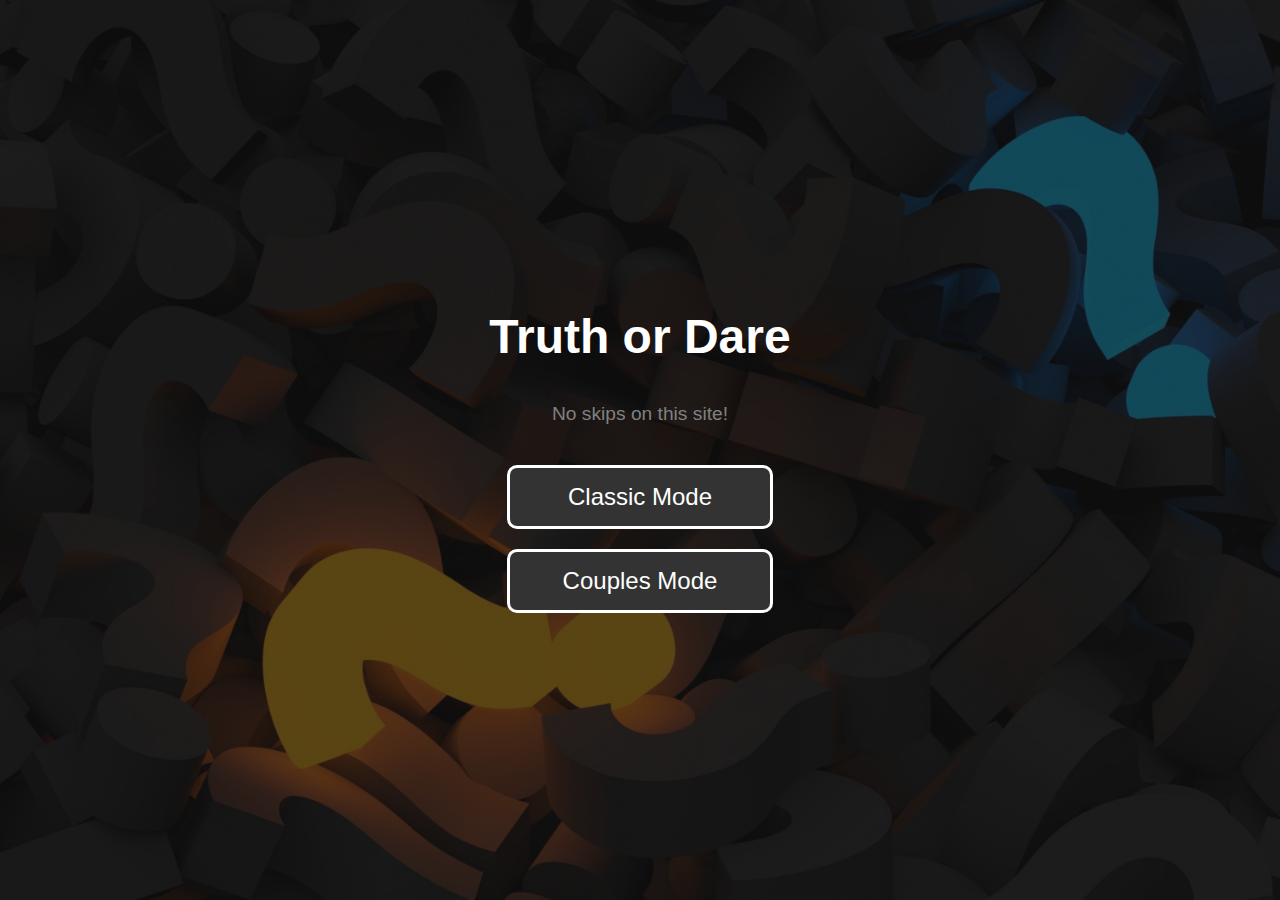
<file: index.html>
<!DOCTYPE html>
<html lang="en">

<head>
    <meta charset="UTF-8">
    <meta name="viewport" content="width=device-width, initial-scale=1.0">
    <link rel="stylesheet" href="styles.css">
    <title>Truth or Dare</title>
</head>

<body>
    <div id="home">
        <h1>Truth or Dare</h1>
        <p id="subtitle">No skips on this site!</p>
        <a href="classic.html" class="mode-btn">Classic Mode</a>
        <a href="couples.html" class="mode-btn">Couples Mode</a>
    </div>

    <script src="script.js"></script>
</body>

</html>
</file>
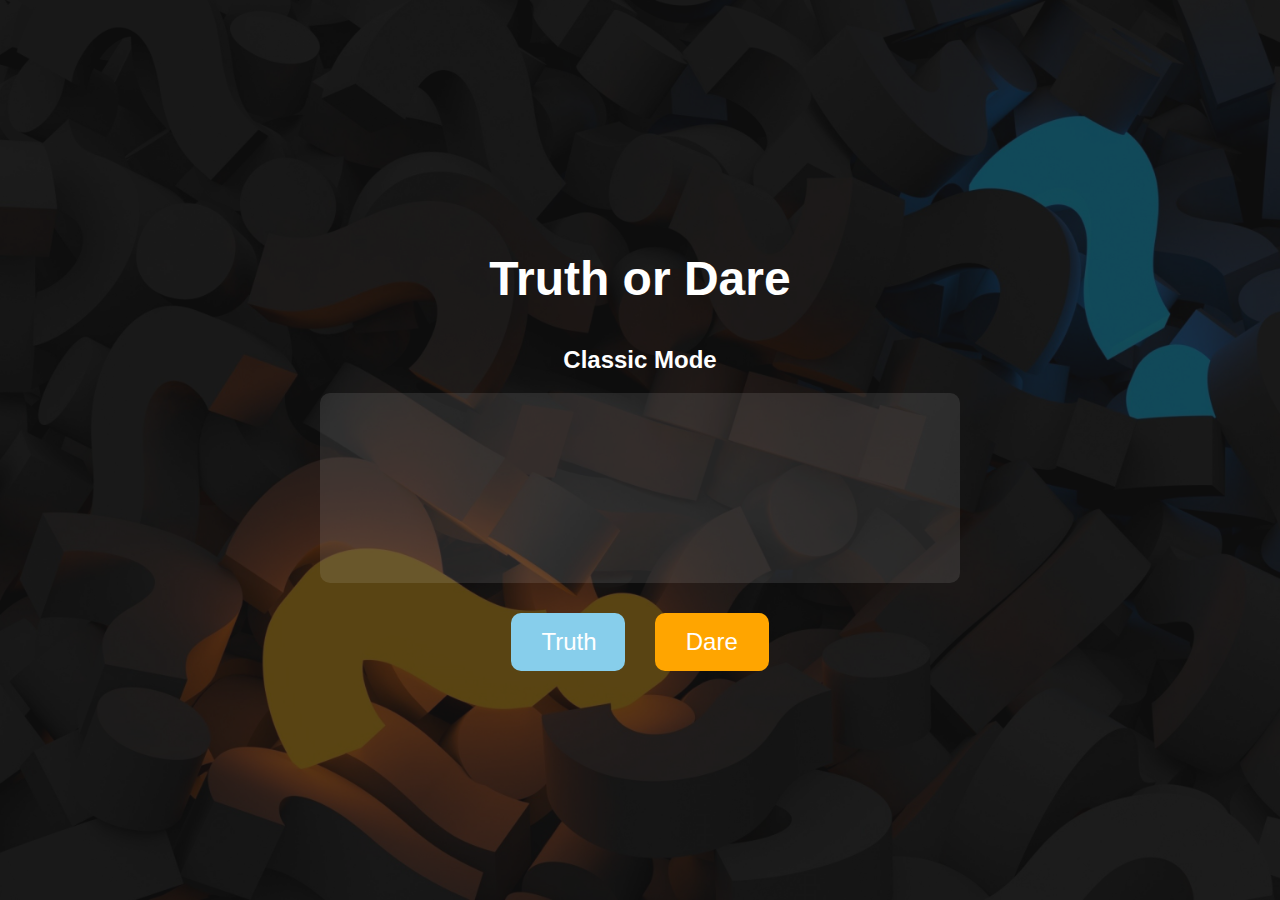
<file: classic.html>
<!DOCTYPE html>
<html lang="en">

<head>
    <meta charset="UTF-8">
    <meta name="viewport" content="width=device-width, initial-scale=1.0">
    <link rel="stylesheet" href="styles.css">
    <title>Classic Mode - Truth or Dare</title>
</head>

<body>
    <div id="game">
        <h1><a href="index.html">Truth or Dare</a></h1>
        <h2>Classic Mode</h2>
        <div id="prompt-box"></div>
        <div class="buttons">
            <button onclick="getTruth('classic')" class="truth-btn">Truth</button>
            <button onclick="getDare('classic')" class="dare-btn">Dare</button>
        </div>
    </div>

    <script src="script.js"></script>

</body>

</html>
</file>
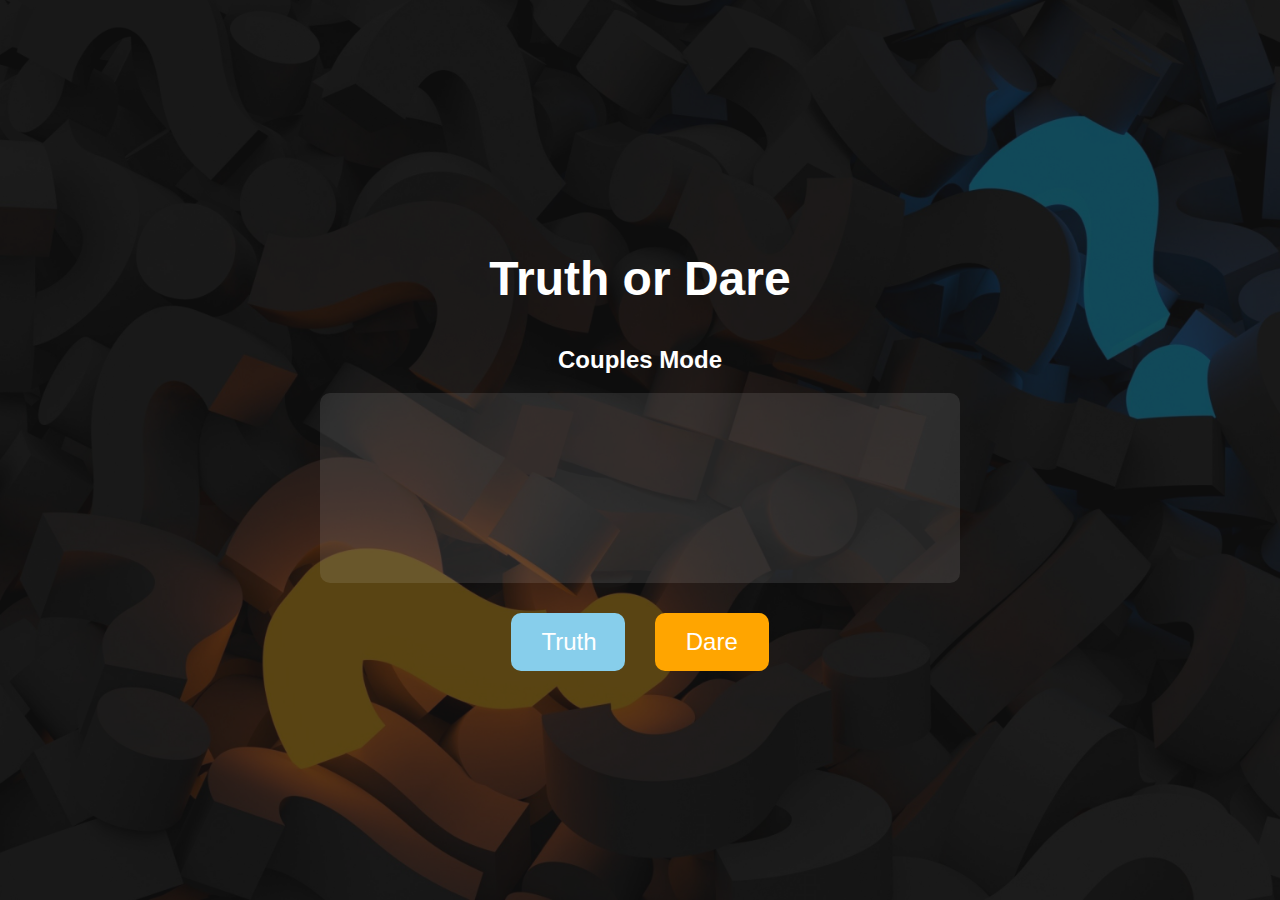
<file: couples.html>
<!DOCTYPE html>
<html lang="en">

<head>
    <meta charset="UTF-8">
    <meta name="viewport" content="width=device-width, initial-scale=1.0">
    <link rel="stylesheet" href="styles.css">
    <title>Couples Mode - Truth or Dare</title>
</head>

<body>
    <div id="game">
        <h1><a href="index.html">Truth or Dare</a></h1>
        <h2>Couples Mode</h2>
        <div id="prompt-box"></div>
        <div class="buttons">
            <button onclick="getTruth('couples')" class="truth-btn">Truth</button>
            <button onclick="getDare('couples')" class="dare-btn">Dare</button>
        </div>
    </div>

    <script src="script.js"> </script>
</body>

</html>
</file>
<file: styles.css>
body {
    margin: 0;
    font-family: Arial, sans-serif;
    text-align: center;
    color: white;
    background-image: url(./media/background.jpg);
    background-size: cover;
    background-position: center;
    background-repeat: no-repeat;
    background-attachment: fixed;
}

#home,
#game {
    display: flex;
    flex-direction: column;
    justify-content: center;
    align-items: center;
    height: 100vh;
    background-color: rgba(18, 18, 18, 0.7);
}

h1 {
    font-size: 3rem;
    margin-bottom: 20px;
    cursor: pointer;
}

h1 a {
    color: white;
    text-decoration: none;
}

h1 a:hover {
    color: lightgray;
}

#subtitle {
    font-size: 1.2rem;
    margin-bottom: 30px;
    color: gray;
}

.mode-btn,
.truth-btn,
.dare-btn {
    padding: 15px 30px;
    margin: 10px;
    border: none;
    font-size: x-large;
    cursor: pointer;
    border-radius: 10px;
    transition: 0.3s;
    text-decoration: none;
    display: inline-block;
}

.mode-btn {
    background-color: #333;
    color: white;
    width: 200px;
    border: 3px solid white;
}

.mode-btn:hover {
    background-color: #555;
}

.mode-btn:nth-child(3):hover {
    background-color: skyblue;
}

.mode-btn:nth-child(4):hover {
    background-color: orange;
}

#mode-title {
    font-size: 2rem;
    margin-bottom: 20px;
    cursor: pointer;
}

.truth-btn {
    background-color: skyblue;
    color: white;
}

.dare-btn {
    background-color: orange;
    color: white;
}

.truth-btn,
.dare-btn {
    flex: 1;
    min-width: 100px;
    max-width: 200px;
}

#prompt-box {
    width: 80%;
    max-width: 600px;
    min-height: 150px;
    padding: 20px;
    font-size: 1.5rem;
    text-align: center;
    background-color: rgba(255, 255, 255, 0.1);
    border-radius: 10px;
    margin-bottom: 20px;
}

.buttons {
    display: flex;
    gap: 10px;
    justify-content: center;
}

@media (max-width: 768px) {
    h1 {
        font-size: 2.5rem;
    }

    .mode-btn {
        width: 150px;
    }

    #prompt-box {
        font-size: 1.2rem;
    }

    .buttons {
        flex-direction: column;
    }
}
</file>
